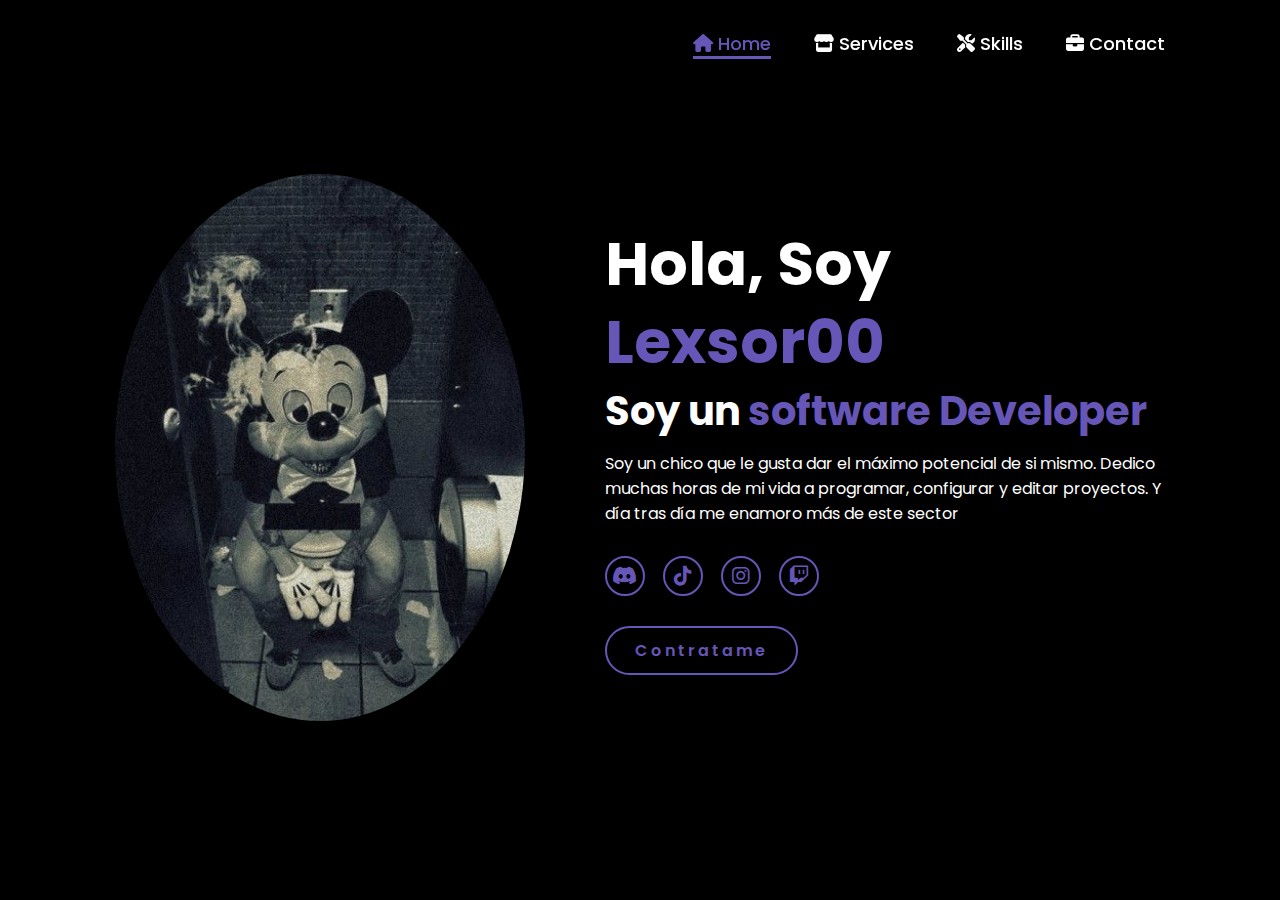
<file: index.html>
<!DOCTYPE html>
<html lang="es">
    
<head>
    <meta charset="UTF-8">
    <meta name="viewport" content="width=device-width, initial-scale=1.0, maximum-scale=1.0, user-scalable=no">
    <meta name="author" content="Lexsor00">
    <link rel="stylesheet" href="https://cdnjs.cloudflare.com/ajax/libs/font-awesome/6.5.2/css/all.min.css">
    <link rel="stylesheet" href="style.css">
    <link rel="icon" href="favicon.png" type="imagen/png">
    <title>Portfolio Lexsor00</title>
</head>
<body>
    <header>
        <a href="#" class="logo"></a>

        <nav>
            <a href="#" class="active"><i class="fa-solid fa-house"></i> Home</a>
            <a href="services/services.html"><i class="fa-solid fa-store"></i> Services</a>
            <a href="skills/skills.html"><i class="fa-solid fa-screwdriver-wrench"></i> Skills</a>
            <a href="contact/contact.html"><i class="fa-solid fa-briefcase"></i> Contact</a>
        </nav>
    </header>
    <main>
        <section class="home">
            <div class="home-img">
                <img src="main.jpg">
            </div>
            <div class="home-content">
                <h1>Hola, Soy <span>Lexsor00</span></h1>
                <h3 class="typing-text">Soy un <span></span></h3>
                <p>Soy un chico que le gusta dar el máximo potencial de si mismo. Dedico muchas horas de mi vida a programar, configurar y editar proyectos. Y día tras día me enamoro más de este sector</p>
                <div class="social-icons">
                    <a href="https://discord.com/invite/HuPGx4atZk" target="_blank"><i class="fa-brands fa-discord"></i></a>
                    <a href="https://www.tiktok.com/@minehub._" target="_blank"><i class="fa-brands fa-tiktok"></i></a>
                    <a href="https://www.instagram.com/daniii._.07_/" target="_blank"><i class="fa-brands fa-instagram"></i></a>
                    <a href="https://www.twitch.tv/lexsor00" target="_blank"><i class="fa-brands fa-twitch"></i></i></a>
                </div>
                <a href="contact/contact.html" class="btn">Contratame</a>
            </div>
        </section>
    </main>
</body>
</html>
</file>
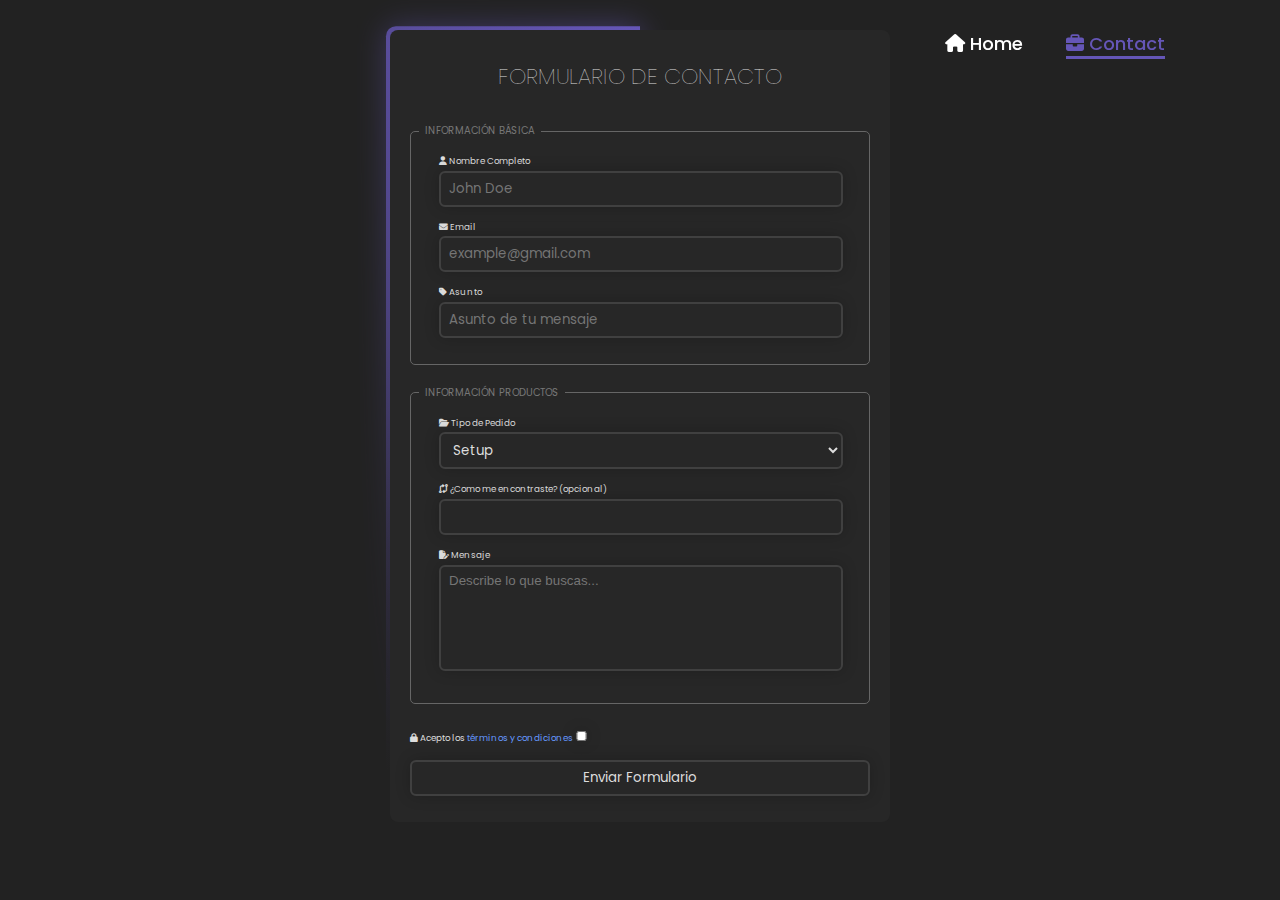
<file: contact/contact.html>
<!DOCTYPE html>
<html lang="es">
<head>
    <meta charset="UTF-8">
    <meta name="viewport" content="width=device-width, initial-scale=1.0, maximum-scale=1.0, user-scalable=no">
    <meta name="author" content="Lexsor00">
    <link rel="stylesheet" href="https://cdnjs.cloudflare.com/ajax/libs/font-awesome/6.5.2/css/all.min.css">
    <link rel="stylesheet" href="styles-contact.css">
    <link rel="icon" href="../favicon.png" type="imagen/png">
    <title>Contact Lexsor00</title>
</head>
<body>
    <header>
        <a href="#" class="logo"></a>

        <nav>
            <a href="../index.html"><i class="fa-solid fa-house"></i> Home</a>
            <a href="#" class="active"><i class="fa-solid fa-briefcase"></i> Contact</a>
        </nav>
    </header>
    <main>
        <section>
            <div class="container">
                <form action="https://formspree.io/f/manyneoo" method="POST">
                    <h2>Formulario de Contacto</h2>
                    <!-- INFORMACIÓN BÁSICA -->
                    <fieldset>
                        <legend> Información Básica</legend>  <!-- SIMPLE INPUTS -->
                        <div class="form-input">
                            <label><i class="fa-solid fa-user"></i> Nombre Completo
                                <input type="text" name="Nombre" placeholder="John Doe" required minlength="5">
                            </label>
                        </div>
                        <div class="form-input">
                            <label><i class="fa-solid fa-envelope"></i> Email
                                <input type="email" name="Email" placeholder="example@gmail.com" required>
                            </label>
                        </div>
                        <div class="form-input">
                            <label><i class="fa-solid fa-tag"></i> Asunto
                            <input type="text" name="Asunto" placeholder="Asunto de tu mensaje" required>
                            </label>
                        </div>
                    </fieldset>
                    <!-- INFORMACIÓN DE PRODUCTOS -->
                    <fieldset>
                        <legend>Información Productos</legend>
                        <div class="form-input">
                            <label><i class="fa-solid fa-folder-open"></i> Tipo de Pedido
                                <select name="Pedido">
                                    <option value="Setup">Setup</option>
                                    <option value="Configurar-Server">Configurar Server</option>
                                    <option value="Publicidad">Publicidad</option>
                                    <option value="Programar">Programar</option>
                                </select>
                            </label>
                        </div>
                        <div class="form-input">
                            <label><i class="fa-solid fa-code-compare"></i> ¿Como me encontraste? (opcional)
                                <input list="referente">
                                <datalist id="referente" name="type-of-referido">
                                    <option value="Lexsor00">Creador del sitio web</option>
                                    <option value="Un amigo">Me recomendó un amigo</option>
                                    <option value="Redes">Mediante una publicación</option>
                                </datalist>
                            </label>
                        </div>
                        <!-- MENSAJE -->
                        <div class="form-input">
                            <label><i class="fa-solid fa-file-pen"></i> Mensaje
                                <textarea rows="6" name="mensaje" placeholder="Describe lo que buscas..." required></textarea>
                            </label>
                        </div>
                    </fieldset>
                    <div class="form-input">
                            <label><i class="fa-solid fa-lock"></i> Acepto los <a class="terminos" href="../terms/terms.html"aria-required="">términos y condiciones</a>
                            <input type="checkbox" class="checkbox" required>
                        </label>
                    </div>
                    <div class="form-input">
                        <input class="btn" type="submit" value="Enviar Formulario">
                    </div>
                </form>
            </div>    
        </section>
    </main>
</body>
</html>
</file>
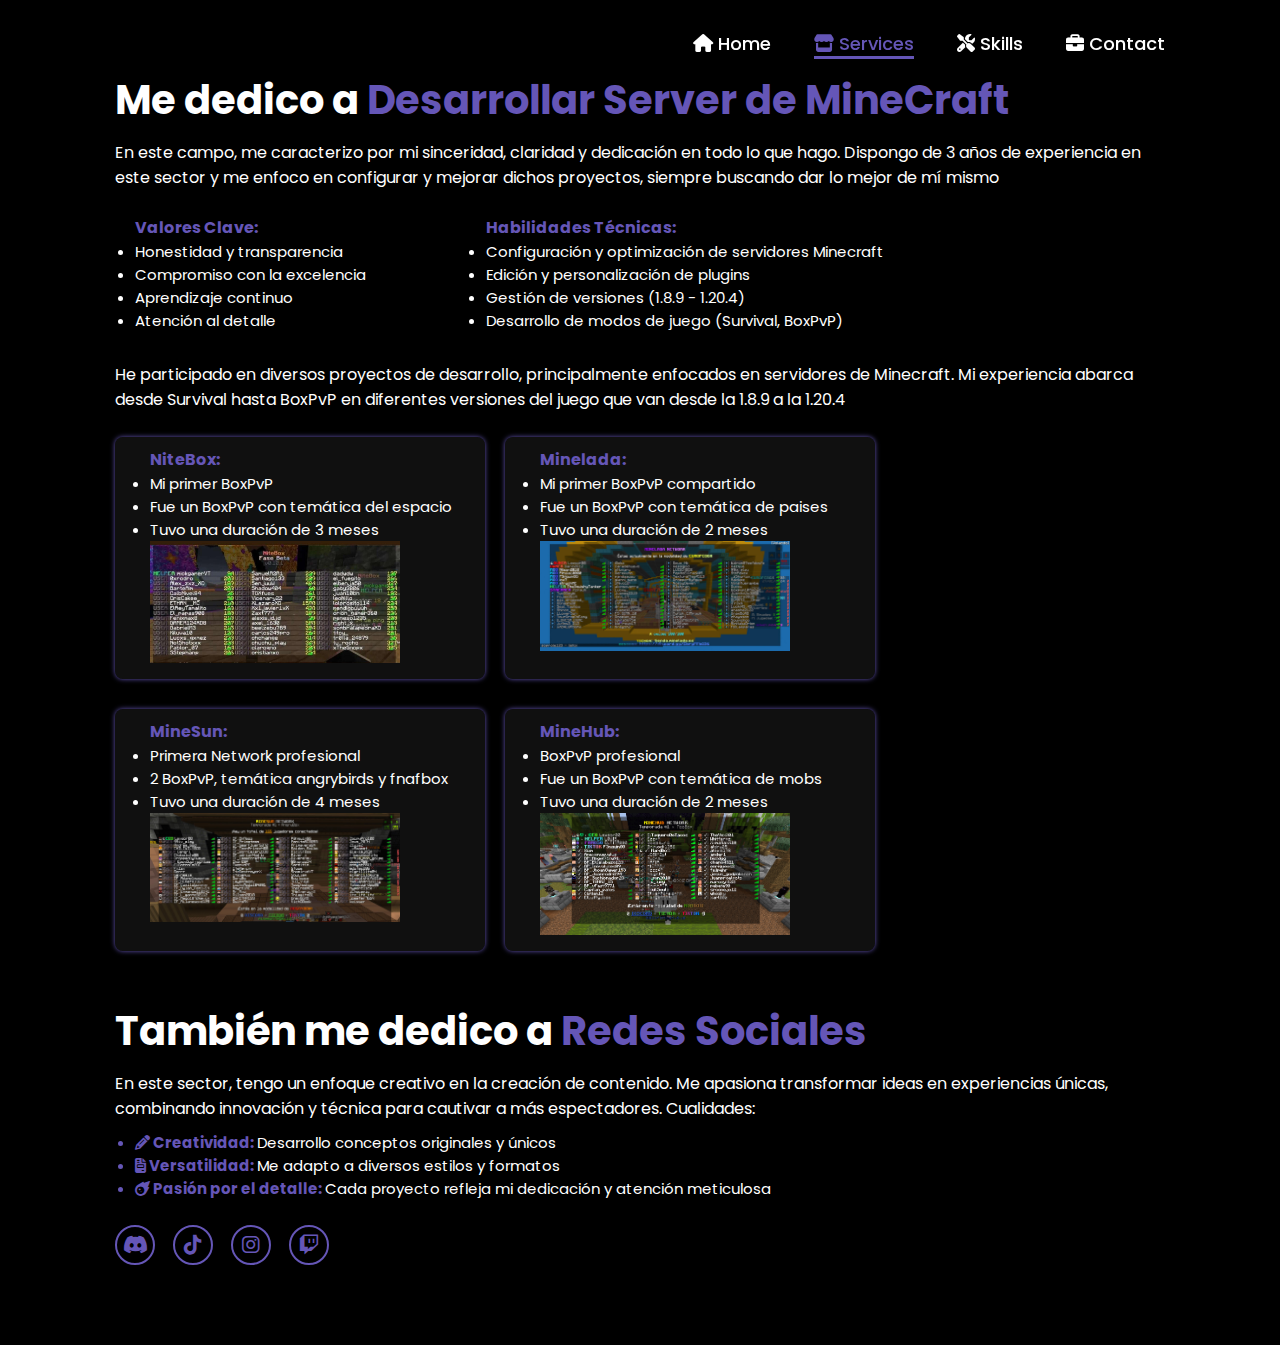
<file: services/services.html>
<!DOCTYPE html>
<html lang="es">
    
<head>
    <meta charset="UTF-8">
    <meta name="viewport" content="width=device-width, initial-scale=1.0, maximum-scale=1.0, user-scalable=no">
    <meta name="author" content="Lexsor00">
    <link rel="stylesheet" href="https://cdnjs.cloudflare.com/ajax/libs/font-awesome/6.5.2/css/all.min.css">
    <link rel="stylesheet" href="style-services.css">
    <link rel="icon" href="../favicon.png" type="imagen/png">
    <title>Services Lexsor00</title>
</head>
<body>
    <header>
        <a href="#" class="logo"></a>

        <nav>
            <a href="../index.html"><i class="fa-solid fa-house"></i> Home</a>
            <a href="#" class="active"><i class="fa-solid fa-store"></i> Services</a>
            <a href="../skills/skills.html"><i class="fa-solid fa-screwdriver-wrench"></i> Skills</a>
            <a href="../contact/contact.html"><i class="fa-solid fa-briefcase"></i> Contact</a>
        </nav>
    </header>
    <main>
        <section class="home">
            <!-- Sección Desarrollo MineCraft -->
            <div class="home-content">
                <div>
                    <h3 class="typing-text">Me dedico a <span>Desarrollar Server de MineCraft</span></h3>
                    <p>En este campo, me caracterizo por mi sinceridad, claridad y dedicación en todo lo que hago. Dispongo de 3 años de experiencia en este sector y me enfoco en configurar y mejorar dichos proyectos, siempre buscando dar lo mejor de mí mismo</p>
                </div>
                <div class="servers">
                    <div>
                        <ul class="lista valores">
                            <h4 class="list-title">Valores Clave:</h4>
                            <li>Honestidad y transparencia</li>
                            <li>Compromiso con la excelencia</li>
                            <li>Aprendizaje continuo</li>
                            <li>Atención al detalle</li>
                        </ul>
                    </div>
                    <div class="habilidades">
                        <ul class="lista">
                            <h4 class="list-title">Habilidades Técnicas:</h4>
                            <li>Configuración y optimización de servidores Minecraft</li>
                            <li>Edición y personalización de plugins</li>
                            <li>Gestión de versiones (1.8.9 - 1.20.4)</li>
                            <li>Desarrollo de modos de juego (Survival, BoxPvP)</li>
                        </ul>
                    </div>
                    <p>He participado en diversos proyectos de desarrollo, principalmente enfocados en servidores de Minecraft. Mi experiencia abarca desde Survival hasta BoxPvP en diferentes versiones del juego que van desde la 1.8.9 a la 1.20.4</p>
                </div>
                <div class="servers">
                    <div class="server-box">
                        <ul class="lista">
                            <h4 class="list-title">NiteBox:</h4>
                            <li>Mi primer BoxPvP</li>
                            <li>Fue un BoxPvP con temática del espacio</li>
                            <li>Tuvo una duración de 3 meses</li>
                            <div>
                                <img class="img-proyect" src="imagenes-proyectos/nitebox.png">
                            </div>
                        </ul>
                    </div>
                    <div class="server-box">
                        <ul class="lista">
                            <h4 class="list-title">Minelada:</h4>
                            <li>Mi primer BoxPvP compartido</li>
                            <li>Fue un BoxPvP con temática de paises</li>
                            <li>Tuvo una duración de 2 meses</li>
                            <div>
                                <img class="img-proyect" src="imagenes-proyectos/minelada.png">
                            </div>
                        </ul>
                    </div>
                    <div class="server-box">
                        <ul class="lista">
                            <h4 class="list-title">MineSun:</h4>
                            <li>Primera Network profesional</li>
                            <li>2 BoxPvP, temática angrybirds y fnafbox</li>
                            <li>Tuvo una duración de 4 meses</li>
                            <div>
                                <img class="img-proyect" src="imagenes-proyectos/minesun.png">
                            </div>
                        </ul>
                    </div>
                    <div class="server-box">
                        <ul class="lista">
                            <h4 class="list-title">MineHub:</h4>
                            <li>BoxPvP profesional</li>
                            <li>Fue un BoxPvP con temática de mobs</li>
                            <li>Tuvo una duración de 2 meses</li>
                            <div>
                                <img class="img-proyect" src="imagenes-proyectos/minehub.png">
                            </div>
                        </ul>
                    </div>
                </div>
                <!-- Parte de Redes Sociales -->
                <div>
                    <h3 class="typing-text espacio">También me dedico a <span>Redes Sociales</span></h3>
                    <p>En este sector, tengo un enfoque creativo en la creación de contenido. Me apasiona transformar ideas en experiencias únicas, combinando innovación y técnica para cautivar a más espectadores. Cualidades:</p>
                    <div>
                        <ul class="lista cualidades">
                            <li><i class="fa-solid fa-pencil"></i> Creatividad: <span class="test-li">Desarrollo conceptos originales y únicos</span></li>
                            <li><i class="fa-solid fa-file-invoice"></i> Versatilidad: <span class="test-li">Me adapto a diversos estilos y formatos</span></li>
                            <li><i class="fa-solid fa-meteor"></i> Pasión por el detalle: <span class="test-li">Cada proyecto refleja mi dedicación y atención meticulosa</span></li>
                        </ul>
                    </div>
                    <div class="social-icons">
                        <a href="https://discord.com/invite/HuPGx4atZk" target="_blank"><i class="fa-brands fa-discord"></i></a>
                        <a href="https://www.tiktok.com/@minehub._" target="_blank"><i class="fa-brands fa-tiktok"></i></a>
                        <a href="https://www.instagram.com/daniii._.07_/" target="_blank"><i class="fa-brands fa-instagram"></i></a>
                        <a href="https://www.twitch.tv/lexsor00" target="_blank"><i class="fa-brands fa-twitch"></i></i></a>
                    </div>
                </div>
            </div>
        </section>
    </main>
</body>
</html>
</file>
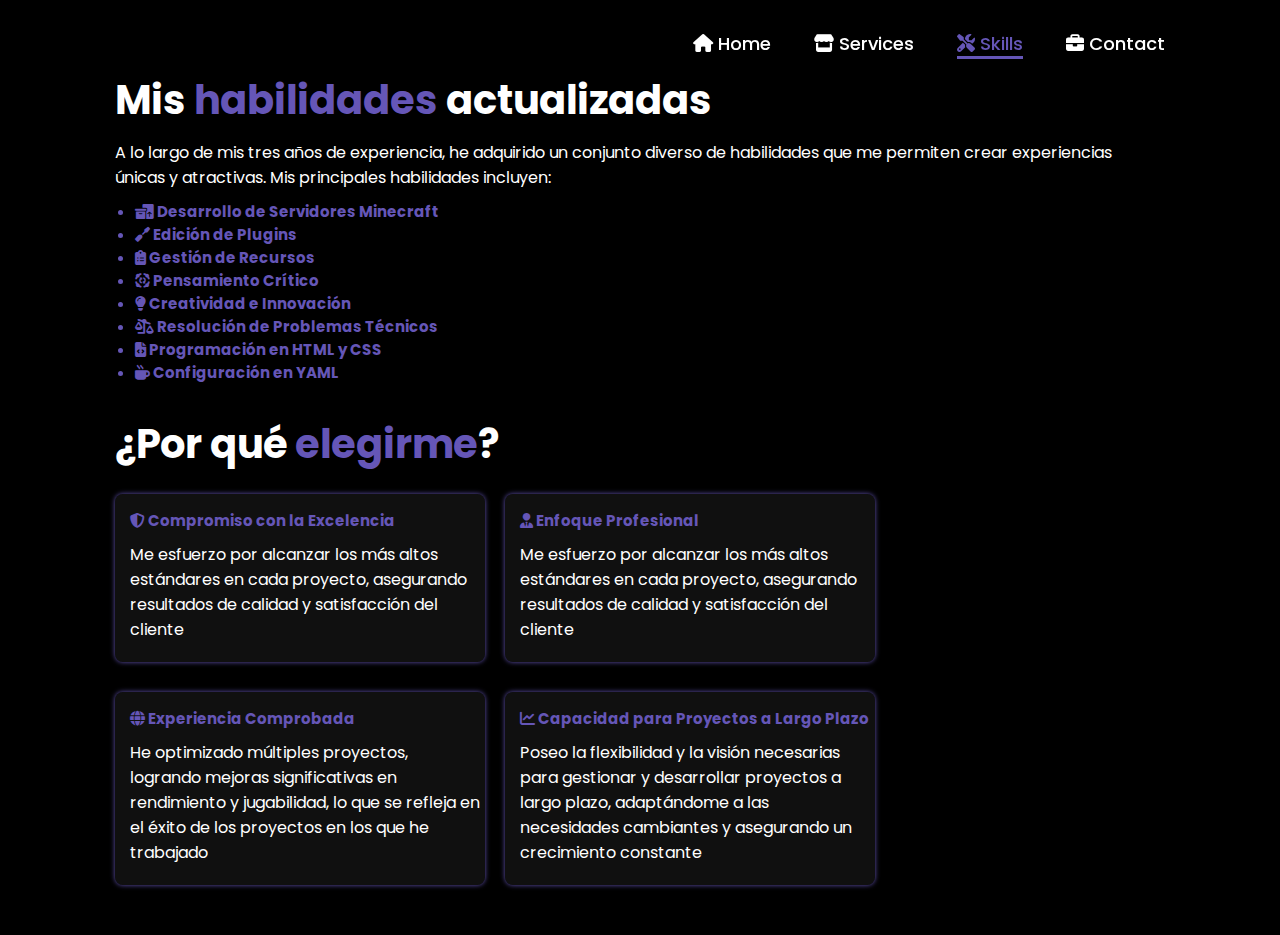
<file: skills/skills.html>
<!DOCTYPE html>
<html lang="es">
    
<head>
    <meta charset="UTF-8">
    <meta name="viewport" content="width=device-width, initial-scale=1.0, maximum-scale=1.0, user-scalable=no">
    <meta name="author" content="Lexsor00">
    <link rel="stylesheet" href="https://cdnjs.cloudflare.com/ajax/libs/font-awesome/6.5.2/css/all.min.css">
    <link rel="stylesheet" href="style-skills.css">
    <link rel="icon" href="../favicon.png" type="imagen/png">
    <title>Skills Lexsor00</title>
</head>
<body>
    <header>
        <a href="#" class="logo"></a>

        <nav>
            <a href="../index.html"><i class="fa-solid fa-house"></i> Home</a>
            <a href="../services/services.html"><i class="fa-solid fa-store"></i> Services</a>
            <a href="#" class="active"><i class="fa-solid fa-screwdriver-wrench"></i> Skills</a>
            <a href="../contact/contact.html"><i class="fa-solid fa-briefcase"></i> Contact</a>
        </nav>
    </header>
    <main>
        <section class="home">
            <div class="home-content">
                <div>
                    <h3 class="typing-text">Mis <span>habilidades</span> actualizadas</h3>
                    <p>A lo largo de mis tres años de experiencia, he adquirido un conjunto diverso de habilidades que me permiten crear experiencias únicas y atractivas. Mis principales habilidades incluyen:</p>
                </div>
                <div>
                    <ul class="lista cualidades">
                        <li><i class="fa-solid fa-boxes-packing"></i> Desarrollo de Servidores Minecraft</li>
                        <li><i class="fa-solid fa-screwdriver"></i> Edición de Plugins</li>
                        <li><i class="fa-solid fa-clipboard-list"></i> Gestión de Recursos</li>
                        <li><i class="fa-solid fa-group-arrows-rotate"></i> Pensamiento Crítico</li>
                        <li><i class="fa-solid fa-lightbulb"></i> Creatividad e Innovación</li>
                        <li><i class="fa-solid fa-scale-unbalanced-flip"></i> Resolución de Problemas Técnicos</li>
                        <li><i class="fa-solid fa-file-code"></i> Programación en HTML y CSS</li>
                        <li><i class="fa-solid fa-mug-hot"></i> Configuración en YAML</li>
                    </ul>
                </div>

                <!-- PORQUE ELEGIRME -->
                <div>
                    <h3 class="typing-text espacio">¿Por qué <span>elegirme</span>?</h3>
                </div>
                <div class="box">
                    <div class="caracteristica">
                        <h4 class="box-title"><span><i class="box-i fa-solid fa-shield-halved"></i> Compromiso con la Excelencia</span></h4>
                        <p class="box-content">Me esfuerzo por alcanzar los más altos estándares en cada proyecto, asegurando resultados de calidad y satisfacción del cliente</p>
                    </div>
                    <div class="caracteristica">
                        <h4 class="box-title"><span><i class="fa-solid fa-user-tie"></i> Enfoque Profesional</span></h4>
                        <p class="box-content">Me esfuerzo por alcanzar los más altos estándares en cada proyecto, asegurando resultados de calidad y satisfacción del cliente</p>
                    </div>
                    <div class="caracteristica">
                        <h4 class="box-title"><span><i class="fa-solid fa-globe"></i> Experiencia Comprobada</span></h4>
                        <p class="box-content">He optimizado múltiples proyectos, logrando mejoras significativas en rendimiento y jugabilidad, lo que se refleja en el éxito de los proyectos en los que he trabajado</p>
                    </div>
                    <div class="caracteristica">
                        <h4 class="box-title"><span><i class="fa-solid fa-chart-line"></i> Capacidad para Proyectos a Largo Plazo</span></h4>
                        <p class="box-content">Poseo la flexibilidad y la visión necesarias para gestionar y desarrollar proyectos a largo plazo, adaptándome a las necesidades cambiantes y asegurando un crecimiento constante</p>
                    </div>
                </div>
            </div>
        </section>
    </main>
</body>
</html>
</file>
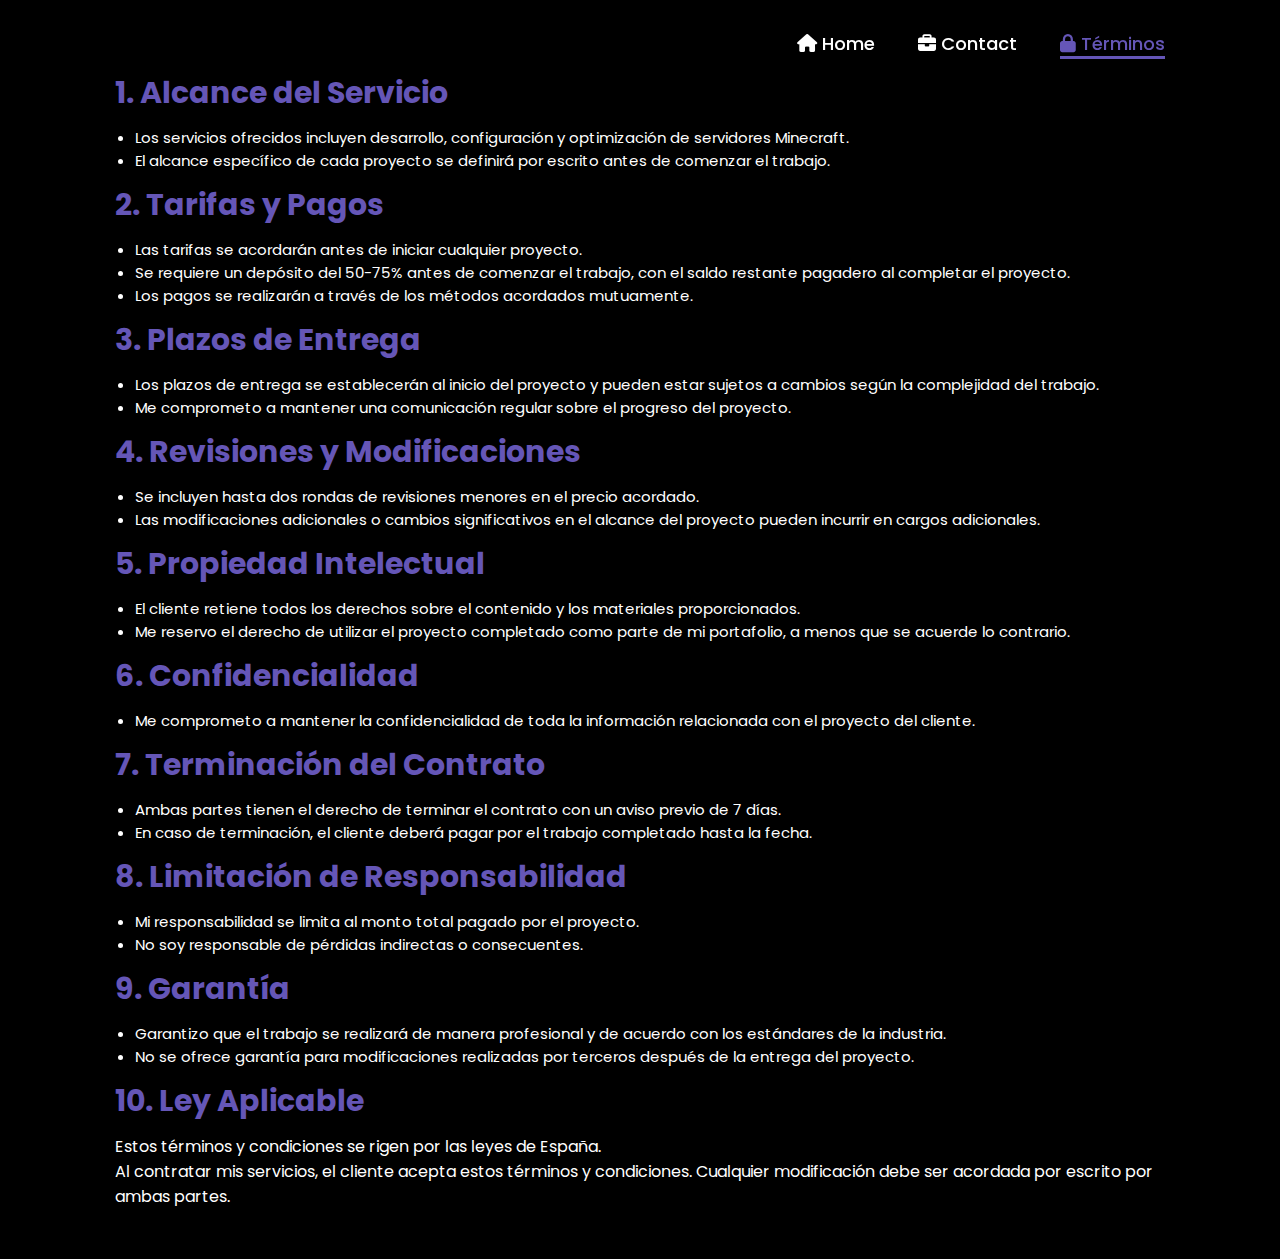
<file: terms/terms.html>
<!DOCTYPE html>
<html lang="es">
    <head>
        <meta charset="UTF-8">
        <meta name="viewport" content="width=device-width, initial-scale=1.0, maximum-scale=1.0, user-scalable=no">
        <meta name="author" content="Lexsor00">
        <link rel="stylesheet" href="https://cdnjs.cloudflare.com/ajax/libs/font-awesome/6.5.2/css/all.min.css">
        <link rel="stylesheet" href="style-terms.css">
        <link rel="icon" href="../favicon.png" type="imagen/png">
        <title>Terms Lexsor00</title>
    </head>
    <body> 
        <header>
            <a href="#" class="logo"></a>
    
            <nav>
                <a href="../index.html"><i class="fa-solid fa-house"></i> Home</a>
                <a href="../contact/contact.html"><i class="fa-solid fa-briefcase"></i> Contact</a>
                <a href="#" class="active"><i class="fa-solid fa-lock"></i> Términos</a>
            </nav>
        </header>
        <main>
            <section class="home">
                <div class="home-content">
                    <h3 class="typing-text">1. Alcance del Servicio</h3>
                    <ul class="lista">
                        <li>Los servicios ofrecidos incluyen desarrollo, configuración y optimización de servidores Minecraft.</li>
                        <li>El alcance específico de cada proyecto se definirá por escrito antes de comenzar el trabajo.</li>
                    </ul>
                    <h3 class="typing-text">2. Tarifas y Pagos</h3>
                    <ul class="lista">
                        <li>Las tarifas se acordarán antes de iniciar cualquier proyecto.</li>
                        <li>Se requiere un depósito del 50-75% antes de comenzar el trabajo, con el saldo restante pagadero al completar el proyecto.</li>
                        <li>Los pagos se realizarán a través de los métodos acordados mutuamente.</li>
                    </ul>
                    <h3 class="typing-text">3. Plazos de Entrega</h3>
                    <ul class="lista">
                        <li>Los plazos de entrega se establecerán al inicio del proyecto y pueden estar sujetos a cambios según la complejidad del trabajo.</li>
                        <li>Me comprometo a mantener una comunicación regular sobre el progreso del proyecto.</li>
                    </ul>
                    <h3 class="typing-text">4. Revisiones y Modificaciones</h3>
                    <ul class="lista">
                        <li>Se incluyen hasta dos rondas de revisiones menores en el precio acordado.</li>
                        <li>Las modificaciones adicionales o cambios significativos en el alcance del proyecto pueden incurrir en cargos adicionales.</li>
                    </ul>
                    <h3 class="typing-text">5. Propiedad Intelectual</h3>
                    <ul class="lista">
                        <li>El cliente retiene todos los derechos sobre el contenido y los materiales proporcionados.</li>
                        <li>Me reservo el derecho de utilizar el proyecto completado como parte de mi portafolio, a menos que se acuerde lo contrario.</li>
                    </ul>
                    <h3 class="typing-text">6. Confidencialidad</h3>
                    <ul class="lista">
                        <li>Me comprometo a mantener la confidencialidad de toda la información relacionada con el proyecto del cliente.</li>
                    </ul>
                    <h3 class="typing-text">7. Terminación del Contrato</h3>
                    <ul class="lista">
                        <li>Ambas partes tienen el derecho de terminar el contrato con un aviso previo de 7 días.</li>
                        <li>En caso de terminación, el cliente deberá pagar por el trabajo completado hasta la fecha.</li>
                    </ul>
                    <h3 class="typing-text">8. Limitación de Responsabilidad</h3>
                    <ul class="lista">
                        <li>Mi responsabilidad se limita al monto total pagado por el proyecto.</li>
                        <li>No soy responsable de pérdidas indirectas o consecuentes.</li>
                    </ul>
                    <h3 class="typing-text">9. Garantía</h3>
                    <ul class="lista">
                        <li>Garantizo que el trabajo se realizará de manera profesional y de acuerdo con los estándares de la industria.</li>
                        <li>No se ofrece garantía para modificaciones realizadas por terceros después de la entrega del proyecto.</li>
                    </ul>
                    <h3 class="typing-text">10. Ley Aplicable</h3>
                    <p>Estos términos y condiciones se rigen por las leyes de España.</p>
                    <p>Al contratar mis servicios, el cliente acepta estos términos y condiciones. Cualquier modificación debe ser acordada por escrito por ambas partes.</p>
                </div>
            </section>
        </main>
    </body>
</html>
</file>
<file: style.css>
@import url('https://fonts.googleapis.com/css2?family=Poppins:wght@100;200;300;400;500;600&display=swap');

*{
    margin: 0;
    padding: 0;
    box-sizing: border-box;
    text-decoration: none;
    border: none;
    outline: none;
    font-family: 'Poppins', sans-serif;
}

html{
    font-size: 62.5%;
}

body{
    width: 100%;
    height: 100vh;
    overflow-x: hidden;
    background-color: black;
    color: white;
}

header{
    margin-top: 20px;
    position: fixed;
    top: 0;
    left: 0;
    width: 100%;
    padding: 1rem 9%;
    background-color: transparent;
    filter: drop-shadow(10px);
    display: flex;
    justify-content: space-between;
    align-items: center;
    z-index: 100;
}

.logo{
    font-size: 3rem;
    color: #6556b7;
    font-weight: 800;
    cursor: pointer;
    transition: 0.5s ease;
}

.logo:hover{
    transform: scale(1.1);
}

nav a{
    font-size: 1.8rem;
    color: white;
    margin-left: 4rem;
    font-weight: 500;
    transition: 0.3s ease;
    border-bottom: 3px solid transparent;
}

nav a:hover,
nav a.active{
    color: #6556b7;
    border-bottom: 3px solid #6556b7;
}

@media(max-width:995px){
    nav{
        display: flex;
        gap: 40px;
        position: absolute;
        top: -40px;
        left: -30px;
        width: 90%;
        scale: 0.7;
        border-bottom-left-radius: 2rem;
        padding: 1rem solid;
        border-top: 0.1rem solid rgba(0,0,0,0.1);
    }

    nav.active{
        display: block;
    }

    nav a{
        display: block;
        font-size: 2rem;
        margin: 3rem 0;
        background-color: #3338;
        padding: 10px;
        border-radius: 8px;
    }

    nav a:hover,
    nav a.active{
        padding: 1rem;
        border-radius: 0.5rem;
        border-bottom: 0.5rem solid #6556b7;
    }
}

section{
    min-height: 100vh;
    padding: 5rem 9% 5rem;
}

.home{
    display: flex;
    justify-content: center;
    align-items: center;
    gap: 8rem;
    background-color: black;
}

.home .home-content h1{
    font-size: 6rem;
    font-weight: 700;
    line-height: 1.3;
}

span{
    color: #6556b7;
}

.home-content h3{
    font-size: 4rem;
    margin-bottom: 1rem;
    font-weight: 700;
}

.home-content p{
    font-size: 1.6rem;
}

.home-img{
    border-radius: 50%;
}

.home-img img{
    position: relative;
    width: 32vw;
    border-radius: 50%;
    box-shadow: 0 0 25px solid #6556b7;
    cursor: pointer;
    transition: 0.2s linear;
}

.home-img img:hover{
    font-size: 1.8rem;
    font-weight: 500;
}

.home{
    display: flex;
    justify-content: center;
    align-items: center;
    gap: 8rem;
    background-color: black;
}

.home .home-content h1{
    font-size: 6rem;
    font-weight: 700;
    line-height: 1.3;
}

span{
    color: #6556b7;
}

.home-content h3{
    font-size: 4rem;
    margin-bottom: 1rem;
    font-weight: 700;
}

.home-content p{
    font-size: 1.6rem;
}

.home-img{
    border-radius: 50%;
}

.home-img img{
    position: relative;
    width: 32vw;
    border-radius: 50%;
    box-shadow: 0 0 25px solid #6556b7;
    cursor: pointer;
    transition: 0.2s linear;
}

.home-img img:hover{
    font-size: 1.8rem;
    font-weight: 500;
}

.social-icons a{
    display: inline-flex;
    justify-content: center;
    align-items: center;
    width: 4rem;
    height: 4rem;
    background-color: transparent;
    border: 0.2rem solid #6556b7;
    font-size: 2rem;
    border-radius: 50%;
    margin: 3rem 1.5rem 3rem 0;
    transition: 0.3s ease;
    color: #6556b7;
}

.social-icons a:hover{
    color: black;
    transform: scale(1.3) translateY(-5px);
    background-color: #6556b7;
    box-shadow: 0  0 25px #6556b7;
}

.btn{
    display: inline-block;
    padding: 1rem 2.8rem;
    background-color: black;
    border-radius: 4rem;
    font-size: 1.6rem;
    color: #6556b7;
    letter-spacing: 0.3rem;
    font-weight: 600;
    border: 2px solid #6556b7;
    transition: 0.3s ease;
    cursor: pointer;
}

.btn:hover{
    transform: scale3d(1.03);
    background-color: #6556b7;
    color: black;
    box-shadow: 0 0 25px #6556b7;
}

.typing-text{
    font-size: 34px;
    font-weight: 600;
    min-width: 280px;
}

.typing-text span{
    position: relative;
}

.typing-text span::before{
    content: "software Developer";
    color: #6556b7;
    animation: words 20s infinite;
}

.typing-text span::after{
    content: "";
    background-color: black;
    position: absolute;
    width: calc(100% + 8px);
    height: 100%;
    border-left: 3px solid black;
    right: -8;
    animation: cursor 0.6s infinite;
}

@keyframes cursor{
    to{
        border-left: 3px solid #6556b7;
    }
}

@keyframes words{
    0%, 20%{
        content: "Developer";
    }
    21%, 40%{
        content: "Web Designer";
    }
    41%, 60%{
        content: "TikToker";
    }
    61%, 80%{
        content: "Streamer";
    }
    81%, 100%{
        content: "Mc Developer";
    }
}

@media (max-width: 1000px){
    .home{
        gap: 4rem;
    }
}

@media(max-width:995px){
    .home{
        flex-direction: column;
        margin: 5rem 4rem;
    }

    .home .home-content h3{
        font-size: 2.5rem;
    }

    .home-content h1{
        font-size: 5rem;
    }

    .home-img img{
        width: 70vw;
        margin-top: 4rem;
    }
}
</file>
<file: contact/styles-contact.css>
@import url('https://fonts.googleapis.com/css2?family=Poppins:wght@100;200;300;400;500;600&display=swap');

*{
    margin: 0;
    padding: 0;
    box-sizing: border-box;
    text-decoration: none;
    border: none;
    outline: none;
    font-family: 'Poppins', sans-serif;
}

html{
    font-size: 62.5%;
}


header{
    margin-top: 20px;
    position: fixed;
    top: 0;
    left: 0;
    width: 100%;
    padding: 1rem 9%;
    background-color: transparent;
    filter: drop-shadow(10px);
    display: flex;
    justify-content: space-between;
    align-items: center;
    z-index: 100;
}

nav a{
    font-size: 1.8rem;
    color: white;
    margin-left: 4rem;
    font-weight: 500;
    transition: 0.3s ease;
    border-bottom: 3px solid transparent;
}

nav a:hover,
nav a.active{
    color: #6556b7;
    border-bottom: 3px solid #6556b7;
}

form {
    background: #272727;
    padding: 20px 0;
    max-width: 500px;
    margin: auto;
    margin-top: 30px;
    margin-bottom: 40px;
    border-radius: 8px;
    position: relative;
}

@property --angle {
    syntax: "<angle>";
    initial-value: 0deg;
    inherits: false;
}

form::after, form::before {
    content: '';
    position: absolute;
    height: 100%;
    width: 100%;
    background-image: conic-gradient(from var(--angle), transparent 60%, #6556b7);
    top: 50%;
    left: 50%;
    translate: -50% -50%;
    z-index: -1;
    padding: 4px;
    border-radius: 10px;
    animation: 3s spin linear infinite;
}
form::before {
    filter: blur(1.5rem);
    opacity: 0.5;
}
@keyframes spin {
    from {
        --angle: 0deg;
    }
    to {
        --angle: 360deg;
    }
}

@media(max-width:995px){
    nav{
        display: flex;
        gap: 40px;
        position: absolute;
        top: -45px;
        left: 35px;
        width: 90%;
        scale: 0.7;
        border-bottom-left-radius: 2rem;
        padding: 1rem solid;
        border-top: 0.1rem solid rgba(0,0,0,0.1);
    }

    nav.active{
        display: block;
    }

    nav a{
        display: block;
        font-size: 2rem;
        margin: 3rem 0;
        background-color: #2228;
        padding: 10px;
        border-radius: 8px;
    }

    nav a:hover,
    nav a.active{
        padding: 1rem;
        border-radius: 0.5rem;
        border-bottom: 0.5rem solid #6556b7;
    }

    form{
        margin: 20px;
    }
}



body {
    font-family: sans-serif;
    color: #ddd;
    background-color: #222;
}


h2 {
    text-align: center;
    margin: 0;
    margin-bottom: 10px;
    text-transform: uppercase;
    font-weight: 100;
    font-size: 22px;
    padding: 10px;
}

.form-input {
    padding: 6px 20px;
}

input, textarea, select {
    width: 100%;
    box-sizing: border-box;
    padding: 6px 8px;
    border: 2px solid #6666;
    border-radius: 6px;
    box-shadow: 0 0 15px #0003;
    background-color: transparent;
    color: #ddd;
}

input:focus, textarea:focus {
    border: 2px solid #ddd;
}

option {
    background-color: #222;
}

textarea {
    min-width: 100%;
    resize: none;
    min-height: 102px;
    font-family: sans-serif;
}

label {
    font-size: 0.88em;
    line-height: 2;
}

.checkbox {
    width: auto;
    height: 10px;
}

fieldset {
    border-radius: 5px;
    border: 1px solid #666;
    padding: 8px 6px 20px 8px;
    margin: 20px;
}

legend {
    padding: 0 6px;
    color: #777;
    text-transform: uppercase;
}

.terminos {
    color: #69f;
    text-decoration: none;
}

.terminos:hover {
    color: #69f;
    text-decoration: underline;
}

.btn {
    cursor: pointer;
}
</file>
<file: services/style-services.css>
@import url('https://fonts.googleapis.com/css2?family=Poppins:wght@100;200;300;400;500;600&display=swap');

*{
    margin: 0;
    padding: 0;
    box-sizing: border-box;
    text-decoration: none;
    border: none;
    outline: none;
    font-family: 'Poppins', sans-serif;
}

html{
    font-size: 62.5%;
}

body{
    width: 100%;
    height: 100vh;
    overflow-x: hidden;
    background-color: black;
    color: white;
}

header{
    margin-top: 20px;
    position: fixed;
    top: 0;
    left: 0;
    width: 100%;
    padding: 1rem 9%;
    background-color: transparent;
    filter: drop-shadow(10px);
    display: flex;
    justify-content: space-between;
    align-items: center;
    z-index: 100;
}

.logo{
    font-size: 3rem;
    color: #6556b7;
    font-weight: 800;
    cursor: pointer;
    transition: 0.5s ease;
}

.logo:hover{
    transform: scale(1.1);
}

nav a{
    font-size: 1.8rem;
    color: white;
    margin-left: 4rem;
    font-weight: 500;
    transition: 0.3s ease;
    border-bottom: 3px solid transparent;
}

nav a:hover,
nav a.active{
    color: #6556b7;
    border-bottom: 3px solid #6556b7;
}

@media(max-width:995px){
    nav{
        display: flex;
        gap: 40px;
        position: absolute;
        top: -40px;
        left: -30px;
        width: 90%;
        scale: 0.7;
        border-bottom-left-radius: 2rem;
        padding: 1rem solid;
        border-top: 0.1rem solid rgba(0,0,0,0.1);
    }

    nav.active{
        display: block;
    }

    nav a{
        display: block;
        font-size: 2rem;
        margin: 3rem 0;
        background-color: #3338;
        padding: 10px;
        border-radius: 8px;
    }

    nav a:hover,
    nav a.active{
        padding: 1rem;
        border-radius: 0.5rem;
        border-bottom: 0.5rem solid #6556b7;
    }
}

section{
    min-height: 100vh;
    padding: 5rem 9% 5rem;
}

.home{
    display: flex;
    justify-content: center;
    align-items: center;
    gap: 8rem;
    background-color: black;
    margin-top: 20px;
}

.home .home-content h1{
    font-size: 6rem;
    font-weight: 700;
    line-height: 1.3;
}

span{
    color: #6556b7;
}

.home-content h3{
    font-size: 4rem;
    margin-bottom: 1rem;
    font-weight: 700;
}

.home-content p, ul{
    font-size: 1.6rem;
}

.home-img{
    border-radius: 50%;
}

.home-img img{
    position: relative;
    width: 32vw;
    border-radius: 50%;
    box-shadow: 0 0 25px solid #6556b7;
    cursor: pointer;
    transition: 0.2s linear;
}

.home-img img:hover{
    font-size: 1.8rem;
    font-weight: 500;
}

.social-icons a{
    display: inline-flex;
    justify-content: center;
    align-items: center;
    width: 4rem;
    height: 4rem;
    background-color: transparent;
    border: 0.2rem solid #6556b7;
    font-size: 2rem;
    border-radius: 50%;
    margin: 1.5rem 1.5rem 3rem 0;
    transition: 0.3s ease;
    color: #6556b7;
}

.social-icons a:hover{
    color: black;
    transform: scale(1.3) translateY(-5px);
    background-color: #6556b7;
    box-shadow: 0  0 25px #6556b7;
}

.btn{
    display: inline-block;
    padding: 1rem 2.8rem;
    background-color: black;
    border-radius: 4rem;
    font-size: 1.6rem;
    color: #6556b7;
    letter-spacing: 0.3rem;
    font-weight: 600;
    border: 2px solid #6556b7;
    transition: 0.3s ease;
    cursor: pointer;
}

.btn:hover{
    transform: scale3d(1.03);
    background-color: #6556b7;
    color: black;
    box-shadow: 0 0 25px #6556b7;
}

.typing-text{
    font-size: 34px;
    font-weight: 600;
    min-width: 280px;
}



@media (max-width: 1000px){
    .home{
        gap: 4rem;
    }
}

@media(max-width:995px){
    .home{
        flex-direction: column;
        margin: 5rem 4rem;
    }

    .home .home-content h3{
        font-size: 2.5rem;
    }

    .home-content h1{
        font-size: 5rem;
    }

    .home-img img{
        width: 70vw;
        margin-top: 4rem;
    }
}

.servers {
    display: flex;
    flex-wrap: wrap;
    gap: 20px;
    margin-top: 15px;
}

.server-box {
    width: 370px;
    background-color: #2227;
    margin-top: 10px;
    padding: 0 5px 0 15px;
    border-radius: 8px;
    align-items: center;
    box-shadow: 0 0 5px 0 #6556b7;
}


.lista {
    margin: 10px;
    margin-left: 20px;
    font-size: 1.5rem;
    
}
.valores {
    margin-right: 80px;
}

.list-title {
    font-size: 1.6rem;
    color:#6556b7;
    font-weight: bold;
}

.img-proyect {
    width: 250px;
}

.espacio {
    margin-top: 50px;
}

.cualidades {
    color: #6556b7;
    font-weight: bold;
}

.test-li {
    color: #fff;
    font-weight: 400;
}
</file>
<file: skills/style-skills.css>
@import url('https://fonts.googleapis.com/css2?family=Poppins:wght@100;200;300;400;500;600&display=swap');

*{
    margin: 0;
    padding: 0;
    box-sizing: border-box;
    text-decoration: none;
    border: none;
    outline: none;
    font-family: 'Poppins', sans-serif;
}

html{
    font-size: 62.5%;
}

body{
    width: 100%;
    height: 100vh;
    overflow-x: hidden;
    background-color: black;
    color: white;
}

header{
    margin-top: 20px;
    position: fixed;
    top: 0;
    left: 0;
    width: 100%;
    padding: 1rem 9%;
    background-color: transparent;
    filter: drop-shadow(10px);
    display: flex;
    justify-content: space-between;
    align-items: center;
    z-index: 100;
}

.logo{
    font-size: 3rem;
    color: #6556b7;
    font-weight: 800;
    cursor: pointer;
    transition: 0.5s ease;
}

.logo:hover{
    transform: scale(1.1);
}

nav a{
    font-size: 1.8rem;
    color: white;
    margin-left: 4rem;
    font-weight: 500;
    transition: 0.3s ease;
    border-bottom: 3px solid transparent;
}

nav a:hover,
nav a.active{
    color: #6556b7;
    border-bottom: 3px solid #6556b7;
}

@media(max-width:995px){
    nav{
        display: flex;
        gap: 40px;
        position: absolute;
        top: -40px;
        left: -30px;
        width: 90%;
        scale: 0.7;
        border-bottom-left-radius: 2rem;
        padding: 1rem solid;
        border-top: 0.1rem solid rgba(0,0,0,0.1);
    }

    nav.active{
        display: block;
    }

    nav a{
        display: block;
        font-size: 2rem;
        margin: 3rem 0;
        background-color: #3338;
        padding: 10px;
        border-radius: 8px;
    }

    nav a:hover,
    nav a.active{
        padding: 1rem;
        border-radius: 0.5rem;
        border-bottom: 0.5rem solid #6556b7;
    }
}

section{
    min-height: 100vh;
    padding: 5rem 9% 5rem;
}

.home{
    display: flex;
    justify-content: center;
    align-items: center;
    gap: 8rem;
    background-color: black;
    margin-top: 20px;
}

.home .home-content h1{
    font-size: 6rem;
    font-weight: 700;
    line-height: 1.3;
}

span{
    color: #6556b7;
}

.home-content h3{
    font-size: 4rem;
    margin-bottom: 1rem;
    font-weight: 700;
}

.home-content p{
    font-size: 1.6rem;
}

.home-img{
    border-radius: 50%;
}

.home-img img{
    position: relative;
    width: 32vw;
    border-radius: 50%;
    box-shadow: 0 0 25px solid #6556b7;
    cursor: pointer;
    transition: 0.2s linear;
}

.home-img img:hover{
    font-size: 1.8rem;
    font-weight: 500;
}

.social-icons a{
    display: inline-flex;
    justify-content: center;
    align-items: center;
    width: 4rem;
    height: 4rem;
    background-color: transparent;
    border: 0.2rem solid #6556b7;
    font-size: 2rem;
    border-radius: 50%;
    margin: 1.5rem 1.5rem 3rem 0;
    transition: 0.3s ease;
    color: #6556b7;
}

.social-icons a:hover{
    color: black;
    transform: scale(1.3) translateY(-5px);
    background-color: #6556b7;
    box-shadow: 0  0 25px #6556b7;
}

.btn{
    display: inline-block;
    padding: 1rem 2.8rem;
    background-color: black;
    border-radius: 4rem;
    font-size: 1.6rem;
    color: #6556b7;
    letter-spacing: 0.3rem;
    font-weight: 600;
    border: 2px solid #6556b7;
    transition: 0.3s ease;
    cursor: pointer;
}

.btn:hover{
    transform: scale3d(1.03);
    background-color: #6556b7;
    color: black;
    box-shadow: 0 0 25px #6556b7;
}

.typing-text{
    font-size: 34px;
    font-weight: 600;
    min-width: 280px;
}



@media (max-width: 1000px){
    .home{
        gap: 4rem;
    }
}

@media(max-width:995px){
    .home{
        flex-direction: column;
        margin: 5rem 4rem;
    }

    .home .home-content h3{
        font-size: 2.5rem;
    }

    .home-content h1{
        font-size: 5rem;
    }

    .home-img img{
        width: 70vw;
        margin-top: 4rem;
    }
}

.lista {
    margin: 10px;
    margin-left: 20px;
    font-size: 1.5rem;
    
}

.cualidades {
    color: #6556b7;
    font-weight: bold;
}

.test-li {
    color: #fff;
    font-weight: 400;
}

.espacio {
    margin-top: 30px;
}

.box {
    display: flex;
    flex-wrap: wrap;
    gap: 20px;
}

.caracteristica {
    width: 370px;
    background-color: #2227;
    margin-top: 10px;
    padding: 15px 5px 20px 15px;
    border-radius: 8px;
    box-shadow: 0 0 5px 0 #6556b7;
}

.caracteristica h4{
    font-size: 1.5rem;
    margin-bottom: 10px;
    display: flex;
}
</file>
<file: terms/style-terms.css>
@import url('https://fonts.googleapis.com/css2?family=Poppins:wght@100;200;300;400;500;600&display=swap');

*{
    margin: 0;
    padding: 0;
    box-sizing: border-box;
    text-decoration: none;
    border: none;
    outline: none;
    font-family: 'Poppins', sans-serif;
}

html{
    font-size: 62.5%;
}

body{
    width: 100%;
    height: 100vh;
    overflow-x: hidden;
    background-color: black;
    color: white;
}

header{
    margin-top: 20px;
    position: fixed;
    top: 0;
    left: 0;
    width: 100%;
    padding: 1rem 9%;
    background-color: transparent;
    filter: drop-shadow(10px);
    display: flex;
    justify-content: space-between;
    align-items: center;
    z-index: 100;
}

.logo{
    font-size: 3rem;
    color: #6556b7;
    font-weight: 800;
    cursor: pointer;
    transition: 0.5s ease;
}

.logo:hover{
    transform: scale(1.1);
}

nav a{
    font-size: 1.8rem;
    color: white;
    margin-left: 4rem;
    font-weight: 500;
    transition: 0.3s ease;
    border-bottom: 3px solid transparent;
}

nav a:hover,
nav a.active{
    color: #6556b7;
    border-bottom: 3px solid #6556b7;
}


nav a:hover,
nav a.active{
    color: #6556b7;
    border-bottom: 3px solid #6556b7;
}

@media(max-width:995px){
    nav{
        display: flex;
        gap: 40px;
        position: absolute;
        top: -40px;
        left: 0px;
        width: 90%;
        scale: 0.7;
        border-bottom-left-radius: 2rem;
        padding: 1rem solid;
        border-top: 0.1rem solid rgba(0,0,0,0.1);
    }

    nav.active{
        display: block;
    }

    nav a{
        display: block;
        font-size: 2rem;
        margin: 3rem 0;
        background-color: #3338;
        padding: 10px;
        border-radius: 8px;
    }

    nav a:hover,
    nav a.active{
        padding: 1rem;
        border-radius: 0.5rem;
        border-bottom: 0.5rem solid #6556b7;
    }
}

section{
    min-height: 100vh;
    padding: 5rem 9% 5rem;
}

.home{
    display: flex;
    justify-content: center;
    align-items: center;
    gap: 8rem;
    background-color: black;
    margin-top: 20px;
}

.home .home-content h1{
    font-size: 6rem;
    font-weight: 700;
    line-height: 1.3;
}

.home-content h3{
    font-size: 3rem;
    margin-bottom: 1rem;
    font-weight: 700;
    color: #6556b7;
}

.home-content p{
    font-size: 1.6rem;
}

.typing-text{
    font-size: 34px;
    font-weight: 600;
    min-width: 280px;
}

@media (max-width: 1000px){
    .home{
        gap: 4rem;
    }
}

@media(max-width:995px){
    .home{
        flex-direction: column;
        margin: 5rem 4rem;
    }

    .home .home-content h3{
        font-size: 2.5rem;
    }

    .home-img img{
        width: 70vw;
        margin-top: 4rem;
    }
}

.lista {
    margin: 10px;
    margin-left: 20px;
    font-size: 1.5rem;
    
}
</file>
